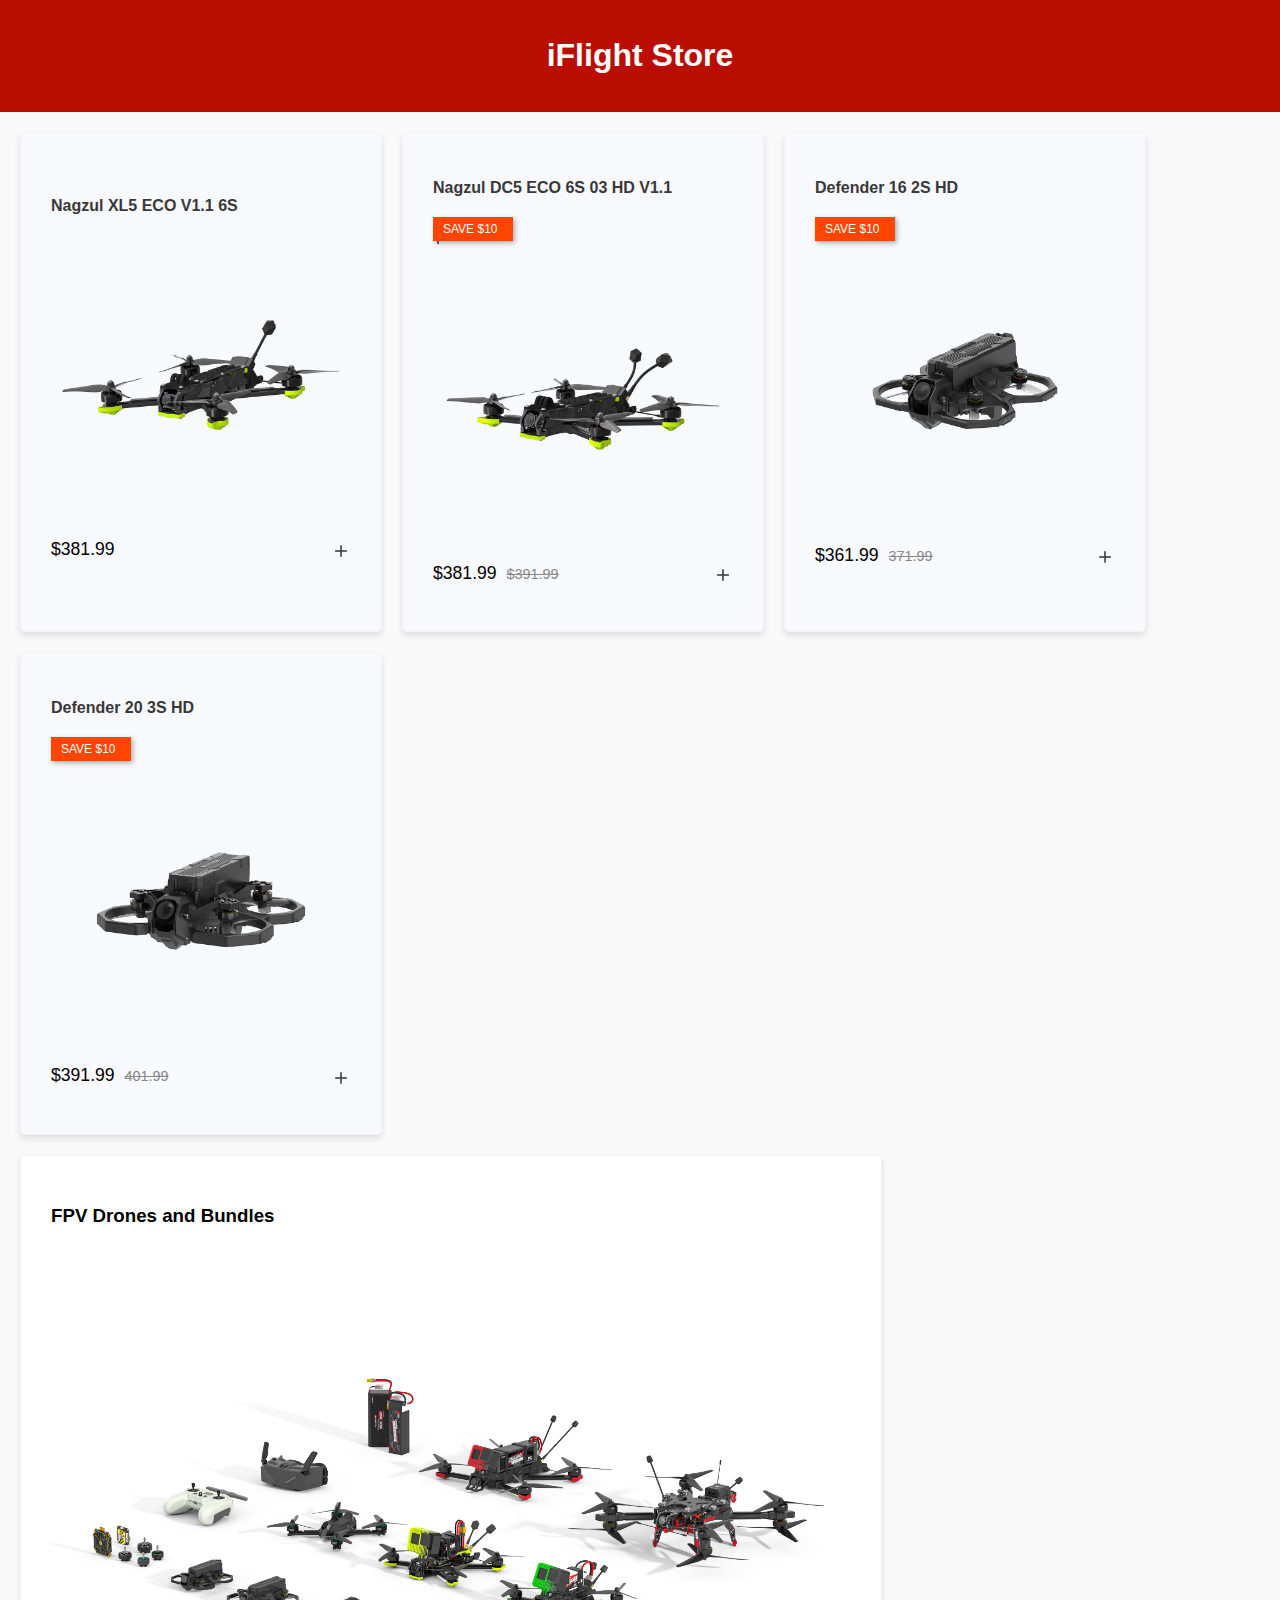
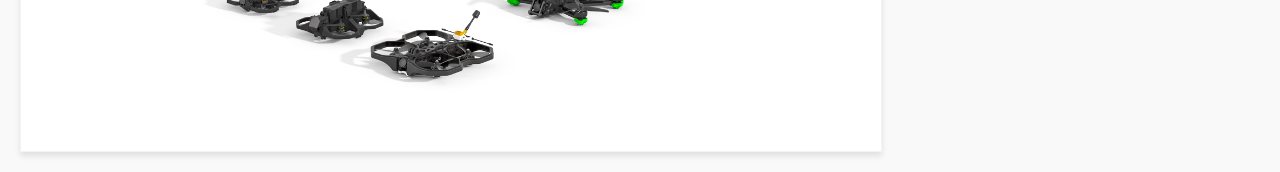
<file: index.html>
<!DOCTYPE html>
<html lang="en">

<head>
  <meta charset="UTF-8" />
  <meta name="viewport" content="width=device-width, initial-scale=1.0" />

  <title>iFlight - Official Store</title>
  <link rel="stylesheet" href="style.css" />
</head>

<body>
  <header>
    <h1>iFlight Store</h1>
  </header>


  <main class="product-grid">
    <div class="product">
      <div class="image-with-tag"></div>
      <h3 class="product-name">Nagzul XL5 ECO V1.1 6S</h3>
      <img src="drone1.PNG" alt="Nagzul XL5 ECO V1.1 6S" />
      <div class="product-bottom">
        <p class="price">$381.99</p>
        <div class="product-plus">
          <svg width="20px" height="20px" viewBox="0 0 20 20" version="1.1" xmlns="http://www.w3.org/2000/svg"
            xmlns:xlink="http://www.w3.org/1999/xlink">
            <g id="加" stroke="none" stroke-width="1" fill="none" fill-rule="evenodd">
              <g id="形状">
                <rect id="矩形" fill-opacity="0.01" fill="#FFFFFF" fill-rule="nonzero" x="0" y="0" width="20" height="20">
                </rect>
                <line x1="10.0252917" y1="4.16666667" x2="10.01" y2="15.8333333" id="路径" stroke="#434547"
                  stroke-width="1.66666667"></line>
                <line x1="4.16666667" y1="10" x2="15.8333333" y2="10" id="路径" stroke="#434547" stroke-width="1.66666667">
                </line>
              </g>
            </g>
          </svg>
        </div>
      </div>
    </div>
    <div class="product">
      <h3 class="product-name">Nagzul DC5 ECO 6S 03 HD V1.1</h3>
      <div class="tag">SAVE $10</div>
      <div class="add bottom">
        <i class="fas fa-plus">+</i>
      </div>
      <img src="drone2.PNG" alt="Nagzul DC5 ECO 6S 03 HD V1.1" />
      

      <div class="product-bottom">
        <p class="price">$381.99 <span class="discount">$391.99</span></p>
        <div class="product-plus">
          <svg width="20px" height="20px" viewBox="0 0 20 20" version="1.1" xmlns="http://www.w3.org/2000/svg"
            xmlns:xlink="http://www.w3.org/1999/xlink">
            <g id="加" stroke="none" stroke-width="1" fill="none" fill-rule="evenodd">
              <g id="形状">
                <rect id="矩形" fill-opacity="0.01" fill="#FFFFFF" fill-rule="nonzero" x="0" y="0" width="20" height="20">
                </rect>
                <line x1="10.0252917" y1="4.16666667" x2="10.01" y2="15.8333333" id="路径" stroke="#434547"
                  stroke-width="1.66666667"></line>
                <line x1="4.16666667" y1="10" x2="15.8333333" y2="10" id="路径" stroke="#434547" stroke-width="1.66666667">
                </line>
              </g>
            </g>
          </svg>
        </div>
      </div>

    </div>
    <div class="product">
      <h3 class="product-name">Defender 16 2S HD</h3>
      <div class="tag">SAVE $10</div>
      <img src="drone3.PNG" alt="Defender 16 2S HD" />


      

      <div class="product-bottom">
        <p class="price">$361.99 <span class="discount">371.99</span></p>
        <div class="product-plus">
          <svg width="20px" height="20px" viewBox="0 0 20 20" version="1.1" xmlns="http://www.w3.org/2000/svg"
            xmlns:xlink="http://www.w3.org/1999/xlink">
            <g id="加" stroke="none" stroke-width="1" fill="none" fill-rule="evenodd">
              <g id="形状">
                <rect id="矩形" fill-opacity="0.01" fill="#FFFFFF" fill-rule="nonzero" x="0" y="0" width="20" height="20">
                </rect>
                <line x1="10.0252917" y1="4.16666667" x2="10.01" y2="15.8333333" id="路径" stroke="#434547"
                  stroke-width="1.66666667"></line>
                <line x1="4.16666667" y1="10" x2="15.8333333" y2="10" id="路径" stroke="#434547" stroke-width="1.66666667">
                </line>
              </g>
            </g>
          </svg>
        </div>
      </div>
    </div>
    <div class="product">
      <h3 class="product-name">Defender 20 3S HD</h3>
      <div class="tag">SAVE $10</div>
      <img src="drone4.PNG" alt="Dedender 20 3S HD" />
      <div class="product-bottom">
        <p class="price">$391.99 <span class="discount">401.99</span></p>
        <div class="product-plus">
          <svg width="20px" height="20px" viewBox="0 0 20 20" version="1.1" xmlns="http://www.w3.org/2000/svg"
            xmlns:xlink="http://www.w3.org/1999/xlink">
            <g id="加" stroke="none" stroke-width="1" fill="none" fill-rule="evenodd">
              <g id="形状">
                <rect id="矩形" fill-opacity="0.01" fill="#FFFFFF" fill-rule="nonzero" x="0" y="0" width="20" height="20">
                </rect>
                <line x1="10.0252917" y1="4.16666667" x2="10.01" y2="15.8333333" id="路径" stroke="#434547"
                  stroke-width="1.66666667"></line>
                <line x1="4.16666667" y1="10" x2="15.8333333" y2="10" id="路径" stroke="#434547" stroke-width="1.66666667">
                </line>
              </g>
            </g>
          </svg>
        </div>
      </div>

      

      
    </div>
    </div>
    <div class="product-large">
        <h3 class="text-overlay">FPV Drones and Bundles</h3>
        <img src="drone5.png" alt="FPV Drone and Bundles">
      </div>
  </main>
</body>

</html>
</file>
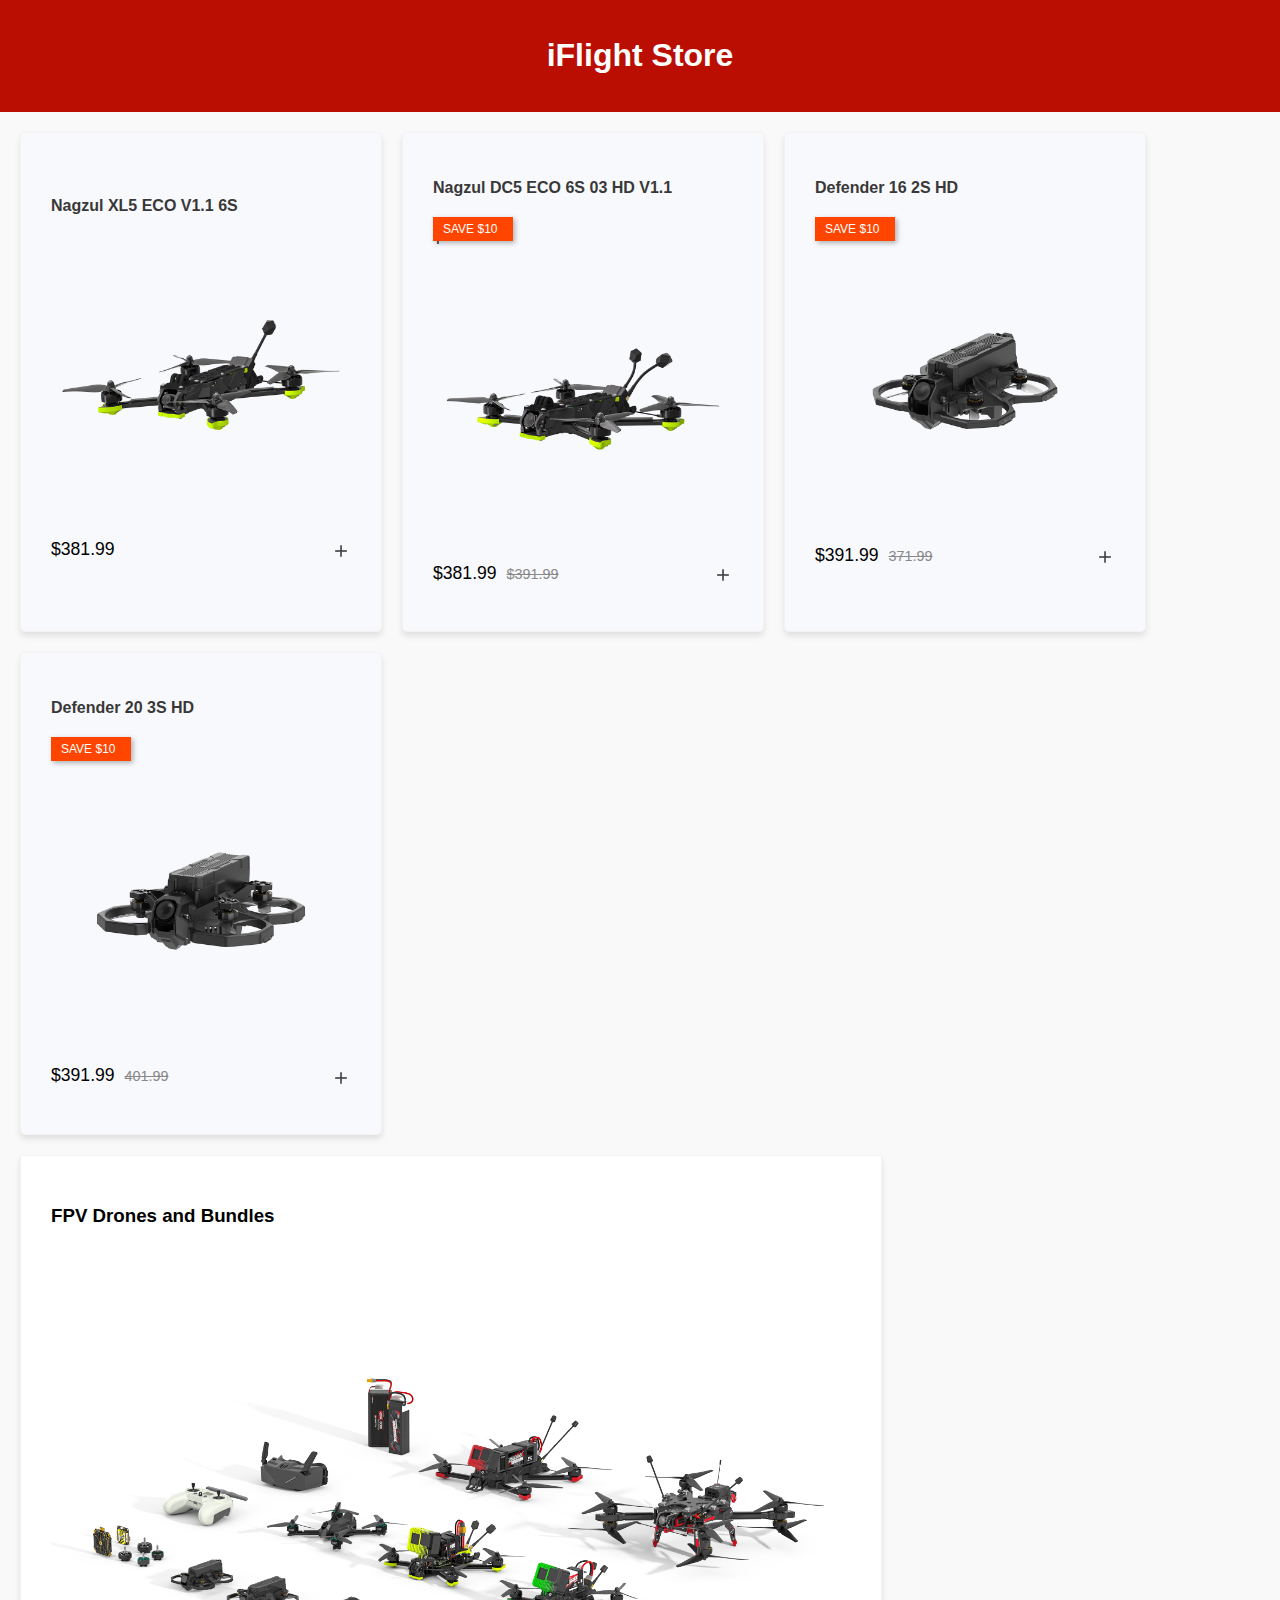
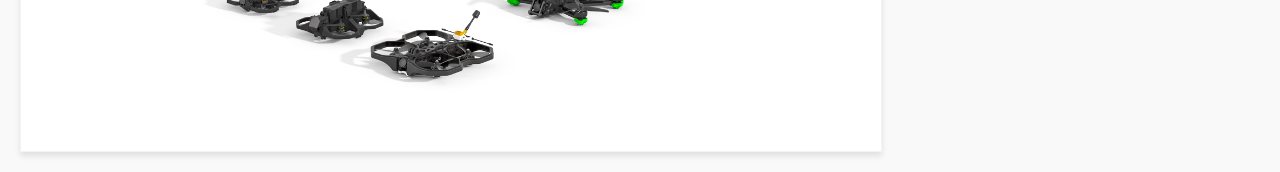
<file: ProjetoDrone/index.html>
<!DOCTYPE html>
<html lang="en">

<head>
  <meta charset="UTF-8" />
  <meta name="viewport" content="width=device-width, initial-scale=1.0" />

  <title>iFlight - Official Store</title>
  <link rel="stylesheet" href="style.css" />
</head>

<body>
  <header>
    <h1>iFlight Store</h1>
  </header>


  <main class="product-grid">
    <div class="product">
      <div class="image-with-tag"></div>
      <h3 class="product-name">Nagzul XL5 ECO V1.1 6S</h3>
      <img src="drone1.PNG" alt="Nagzul XL5 ECO V1.1 6S" />
      <div class="product-bottom">
        <p class="price">$381.99</p>
        <div class="product-plus">
          <svg width="20px" height="20px" viewBox="0 0 20 20" version="1.1" xmlns="http://www.w3.org/2000/svg"
            xmlns:xlink="http://www.w3.org/1999/xlink">
            <g id="加" stroke="none" stroke-width="1" fill="none" fill-rule="evenodd">
              <g id="形状">
                <rect id="矩形" fill-opacity="0.01" fill="#FFFFFF" fill-rule="nonzero" x="0" y="0" width="20" height="20">
                </rect>
                <line x1="10.0252917" y1="4.16666667" x2="10.01" y2="15.8333333" id="路径" stroke="#434547"
                  stroke-width="1.66666667"></line>
                <line x1="4.16666667" y1="10" x2="15.8333333" y2="10" id="路径" stroke="#434547" stroke-width="1.66666667">
                </line>
              </g>
            </g>
          </svg>
        </div>
      </div>
    </div>
    <div class="product">
      <h3 class="product-name">Nagzul DC5 ECO 6S 03 HD V1.1</h3>
      <div class="tag">SAVE $10</div>
      <div class="add bottom">
        <i class="fas fa-plus">+</i>
      </div>
      <img src="drone2.PNG" alt="Nagzul DC5 ECO 6S 03 HD V1.1" />
      

      <div class="product-bottom">
        <p class="price">$381.99 <span class="discount">$391.99</span></p>
        <div class="product-plus">
          <svg width="20px" height="20px" viewBox="0 0 20 20" version="1.1" xmlns="http://www.w3.org/2000/svg"
            xmlns:xlink="http://www.w3.org/1999/xlink">
            <g id="加" stroke="none" stroke-width="1" fill="none" fill-rule="evenodd">
              <g id="形状">
                <rect id="矩形" fill-opacity="0.01" fill="#FFFFFF" fill-rule="nonzero" x="0" y="0" width="20" height="20">
                </rect>
                <line x1="10.0252917" y1="4.16666667" x2="10.01" y2="15.8333333" id="路径" stroke="#434547"
                  stroke-width="1.66666667"></line>
                <line x1="4.16666667" y1="10" x2="15.8333333" y2="10" id="路径" stroke="#434547" stroke-width="1.66666667">
                </line>
              </g>
            </g>
          </svg>
        </div>
      </div>

    </div>
    <div class="product">
      <h3 class="product-name">Defender 16 2S HD</h3>
      <div class="tag">SAVE $10</div>
      <img src="drone3.PNG" alt="Defender 16 2S HD" />


      

      <div class="product-bottom">
        <p class="price">$391.99 <span class="discount">371.99</span></p>
        <div class="product-plus">
          <svg width="20px" height="20px" viewBox="0 0 20 20" version="1.1" xmlns="http://www.w3.org/2000/svg"
            xmlns:xlink="http://www.w3.org/1999/xlink">
            <g id="加" stroke="none" stroke-width="1" fill="none" fill-rule="evenodd">
              <g id="形状">
                <rect id="矩形" fill-opacity="0.01" fill="#FFFFFF" fill-rule="nonzero" x="0" y="0" width="20" height="20">
                </rect>
                <line x1="10.0252917" y1="4.16666667" x2="10.01" y2="15.8333333" id="路径" stroke="#434547"
                  stroke-width="1.66666667"></line>
                <line x1="4.16666667" y1="10" x2="15.8333333" y2="10" id="路径" stroke="#434547" stroke-width="1.66666667">
                </line>
              </g>
            </g>
          </svg>
        </div>
      </div>
    </div>
    <div class="product">
      <h3 class="product-name">Defender 20 3S HD</h3>
      <div class="tag">SAVE $10</div>
      <img src="drone4.PNG" alt="Dedender 20 3S HD" />
      <div class="product-bottom">
        <p class="price">$391.99 <span class="discount">401.99</span></p>
        <div class="product-plus">
          <svg width="20px" height="20px" viewBox="0 0 20 20" version="1.1" xmlns="http://www.w3.org/2000/svg"
            xmlns:xlink="http://www.w3.org/1999/xlink">
            <g id="加" stroke="none" stroke-width="1" fill="none" fill-rule="evenodd">
              <g id="形状">
                <rect id="矩形" fill-opacity="0.01" fill="#FFFFFF" fill-rule="nonzero" x="0" y="0" width="20" height="20">
                </rect>
                <line x1="10.0252917" y1="4.16666667" x2="10.01" y2="15.8333333" id="路径" stroke="#434547"
                  stroke-width="1.66666667"></line>
                <line x1="4.16666667" y1="10" x2="15.8333333" y2="10" id="路径" stroke="#434547" stroke-width="1.66666667">
                </line>
              </g>
            </g>
          </svg>
        </div>
      </div>

      

      
    </div>
    </div>
    <div class="product-large">
        <h3 class="text-overlay">FPV Drones and Bundles</h3>
        <img src="drone5.png" alt="FPV Drone and Bundles">
      </div>
  </main>
</body>

</html>
</file>
<file: style.css>
body {
  font-family: Arial, sans-serif;
  margin: 0;
  padding: 0;
  background-color: #f9f9f9;
}

header {
  background-color: #bb0e03;
  color: rgb(255, 255, 255);
  text-align: center;
  padding: 1rem 0;
}

.product-grid {
  display: flex;
  flex-wrap: wrap;
  gap: 20px;
  padding: 20px;
  justify-content: flex-start;
  max-width: 1700px;
  margin: 0 auto;
}

.product {
  text-align: left;
  border: 1px solid #f7f2f2;
  padding: 30px;
  border-radius: 5px;
  background-color: #f8f9fc;
  box-shadow: 0 4px 6px rgba(0, 0, 0, 0.1);
  transition: transform 0.2s;
}

.product-name {
  font-size: 1rem;
  font-weight: bold;
  margin-bottom: 10px;
  color: #000;
}

.product:hover {
  background-color: #bb0e0e;
}
.product:hover .product-name {
  color: #fff;
}

.product img {
  max-width: 300px;
  border-radius: 5px;
  transition: transform 0.3s ease;
}

.product img:hover {
  transform: scale(1.3);
}

.price {
  margin-top: 10px;
  font-size: 1.1rem;
  color: #000;
}

.discount {
  text-decoration: line-through; /*Adiciona o risquinho*/
  color: #888; /*cor cinza porque houve o desconto*/
  margin-left: 5px;
  font-size: 0.9rem;
}

.product-name {
  color: #393838;
}

.image-with-tag {
  position: relative;
  display: inline-block;
}

.image-with-tag img {
  width: 10px;
}
.tag {
  position: relative;
  top: 10px;
  left: 0px;
  background-color: orangered;
  color: white;
  padding: 5px 10px;
  font-size: 12px;
  box-shadow: 2px 2px 5px rgba(0, 0, 0, 0.3);
  max-width: 60px;
}

.product-bottom {
  display: flex;
  justify-content: space-between;
  align-items: center;
}

.product-large {
  display: block;
  position: relative;
  max-width: 100%;
  width: 800px;
  background-color: white;
  box-shadow: 0 4px 6px rgba(0, 0, 0, 0.1);
  border: 1px solid #f7f2f2;
  padding: 30px;
}

.product-large img {
  height: 100%;
  height: auto;
  width: 100%;
  margin-top: 10px;
  border-radius: 5px;
  display: block;
}
</file>
<file: ProjetoDrone/style.css>
body {
  font-family: Arial, sans-serif;
  margin: 0;
  padding: 0;
  background-color: #f9f9f9;
}

header {
  background-color: #bb0e03;
  color: rgb(255, 255, 255);
  text-align: center;
  padding: 1rem 0;
}

.product-grid {
  display: flex;
  flex-wrap: wrap;
  gap: 20px;
  padding: 20px;
  justify-content: flex-start;
  max-width: 1700px;
  margin: 0 auto;
}

.product {
  text-align: left;
  border: 1px solid #f7f2f2;
  padding: 30px;
  border-radius: 5px;
  background-color: #f8f9fc;
  box-shadow: 0 4px 6px rgba(0, 0, 0, 0.1);
  transition: transform 0.2s;
}

.product-name {
  font-size: 1rem;
  font-weight: bold;
  margin-bottom: 10px;
  color: #000;
}

.product:hover {
  background-color: #bb0e0e;
}
.product:hover .product-name {
  color: #fff;
}

.product img {
  max-width: 300px;
  border-radius: 5px;
  transition: transform 0.3s ease;
}

.product img:hover {
  transform: scale(1.3);
}

.price {
  margin-top: 10px;
  font-size: 1.1rem;
  color: #000;
}

.discount {
  text-decoration: line-through; /*Adiciona o risquinho*/
  color: #888; /*cor cinza porque houve o desconto*/
  margin-left: 5px;
  font-size: 0.9rem;
}

.product-name {
  color: #393838;
}

.image-with-tag {
  position: relative;
  display: inline-block;
}

.image-with-tag img {
  width: 10px;
}
.tag {
  position: relative;
  top: 10px;
  left: 0px;
  background-color: orangered;
  color: white;
  padding: 5px 10px;
  font-size: 12px;
  box-shadow: 2px 2px 5px rgba(0, 0, 0, 0.3);
  max-width: 60px;
}

.product-bottom {
  display: flex;
  justify-content: space-between;
  align-items: center;
}

.product-large {
  display: block;
  position: relative;
  max-width: 100%;
  width: 800px;
  background-color: white;
  box-shadow: 0 4px 6px rgba(0, 0, 0, 0.1);
  border: 1px solid #f7f2f2;
  padding: 30px;
}

.product-large img {
  height: 100%;
  height: auto;
  width: 100%;
  margin-top: 10px;
  border-radius: 5px;
  display: block;
}
</file>
